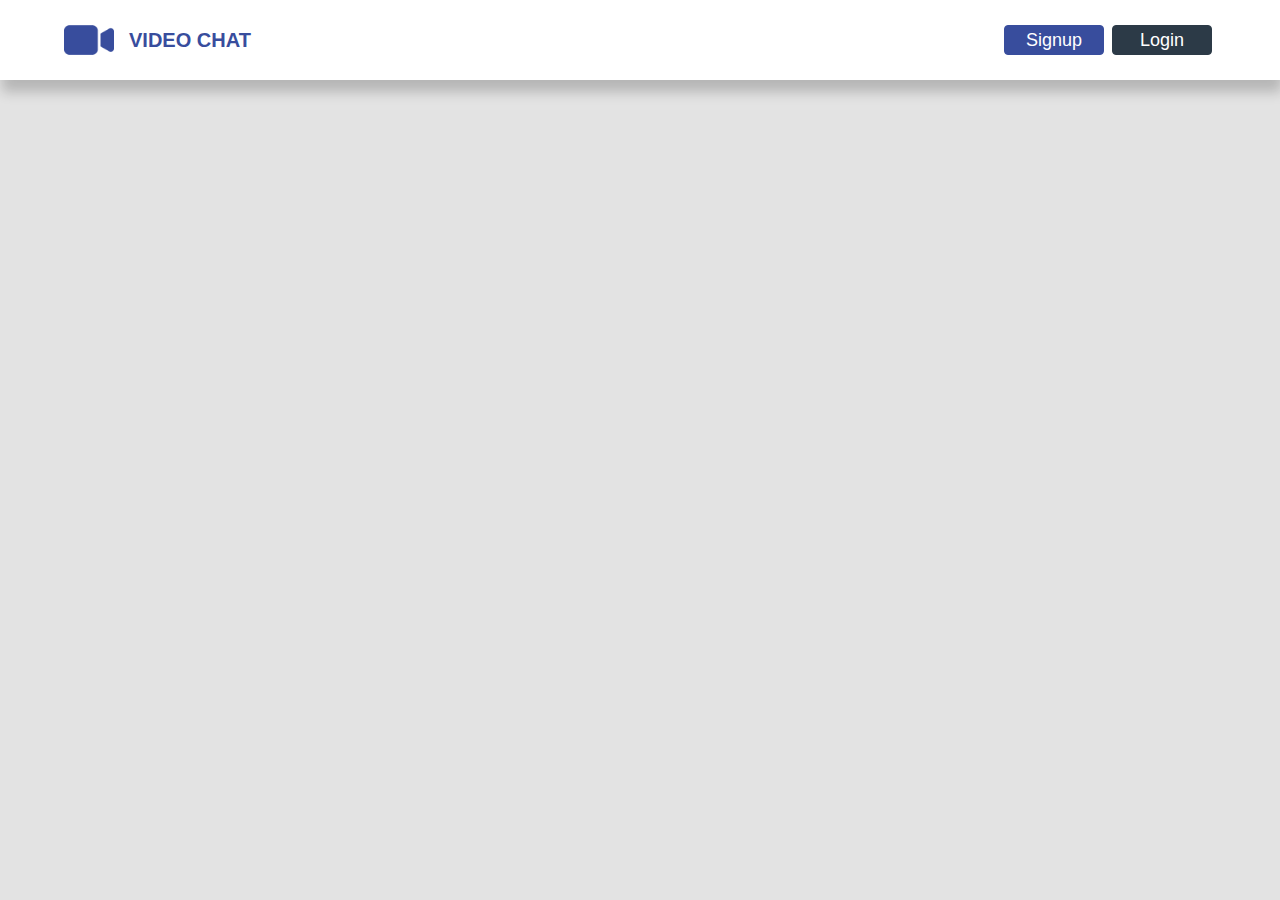
<file: index.html>
<!DOCTYPE html>
<html lang="en">
<head>
    <meta charset="UTF-8">
    <meta http-equiv="X-UA-Compatible" content="IE=edge">
    <meta name="viewport" content="width=device-width, initial-scale=1.0">
    <title>Video Call</title>
    <link rel="stylesheet" href="login.css">
</head>
<body>
    <section>
        <nav>
            <a href="" class="logo">VIDEO CHAT</a>
            <img src="logo.png" alt="logo image" class="logo-img">
            
            <ul>
                <li><input type="button" class="signup" onclick="" value="Signup"></li>
                <li><input type="button" class="login" onclick="" value="Login"></li>

            </ul>
        </nav>
    </section>
    
</body>
</html>
</file>
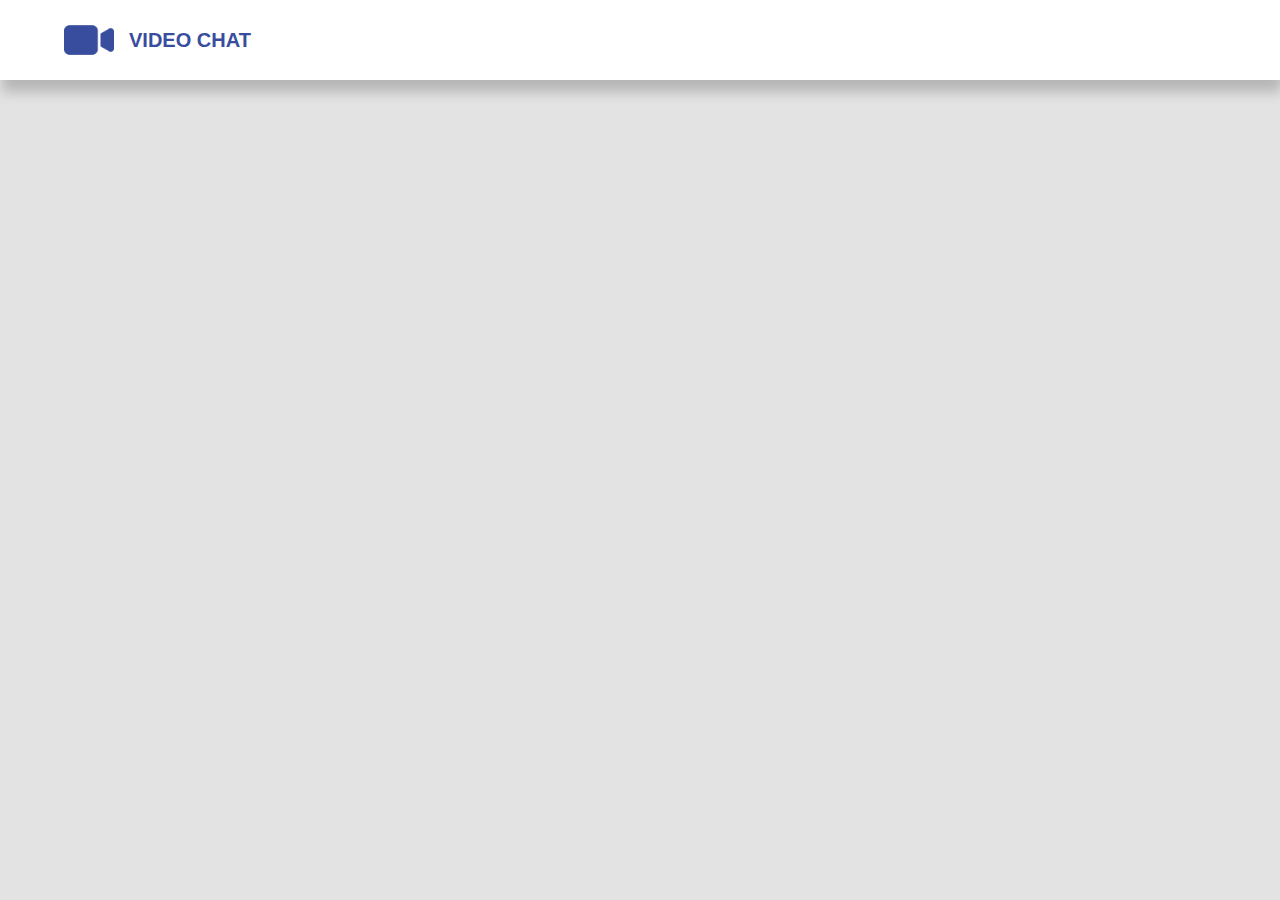
<file: Nav/index.html>
<!DOCTYPE html>
<html lang="en">
<head>
    <meta charset="UTF-8">
    <meta http-equiv="X-UA-Compatible" content="IE=edge">
    <meta name="viewport" content="width=device-width, initial-scale=1.0">
    <title>Video Call</title>
    <link rel="stylesheet" href="login.css">
</head>
<body>
    <section>
        <nav>
            <a href="" class="logo">VIDEO CHAT</a>
            <img src="logo.png" alt="logo image" class="logo-img">
            
            <ul>
              <!--- Write all your code here which belongs to  header--> 

            </ul>
        </nav>
    </section>
    
</body>
</html>
</file>
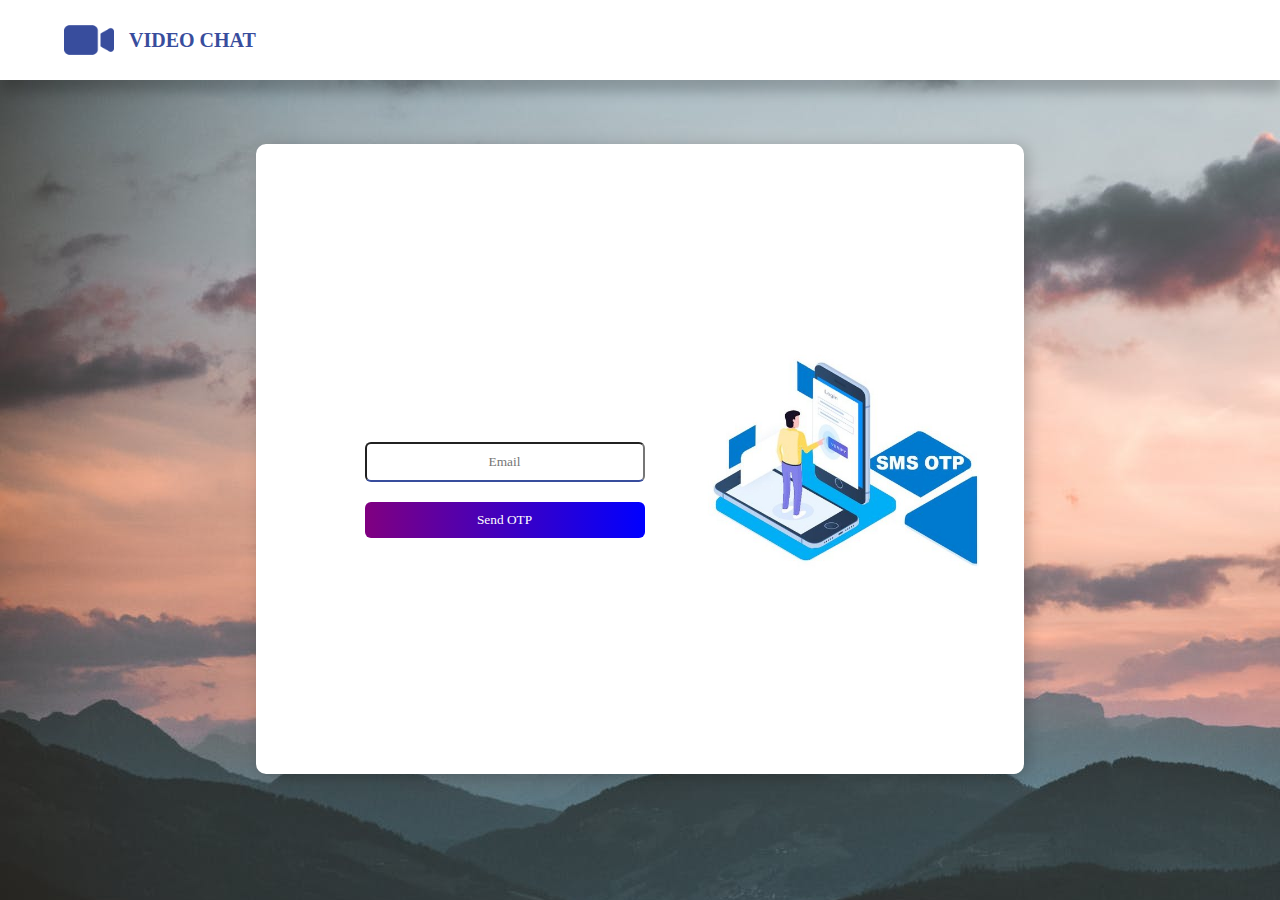
<file: ForgotPage.html>
<html>
    <head>
        <title>video chat</title>
        <link rel="stylesheet" href="styles.css">
    </head>
  <body>
    <section>
      <nav>
          <a href="" class="logo">VIDEO CHAT</a>
          <img src="../logo.png" alt="logo image" class="logo-img">
      </nav>
    </section>
    <div class="login-block">
      <form class="input-group">
        <div class="form-items">
        <input type="text" class="input-field" placeholder="Email" required> 
        <button type="submit" class="submit-btn">Send OTP</button>
        </div>
      </form>
      <img class="login_img" src="../otp-image.jpg" alt="">
    </div>
  </body>
</html>
</file>
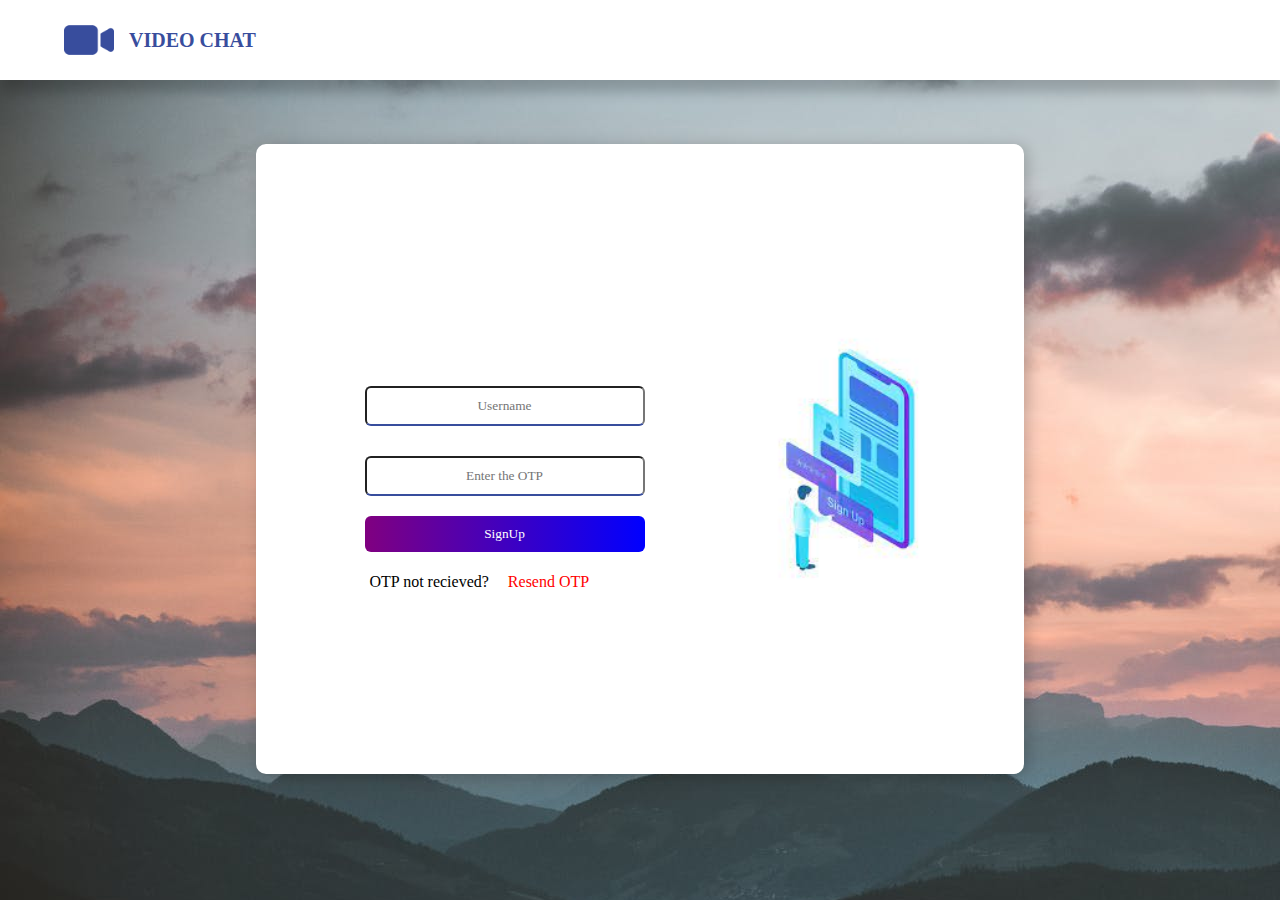
<file: OTP.html>
<html>
    <head>
        <title>video chat</title>
        <link rel="stylesheet" href="styles.css">
    </head>
  <body>
    <section>
      <nav>
          <a href="" class="logo">VIDEO CHAT</a>
          <img src="../logo.png" alt="logo image" class="logo-img">
      </nav>
    </section>
    <div class="login-block">
      <form class="input-group">
        <div class="form-items">
        <input type="text" class="input-field" placeholder="Username" required> 
        <input type="text" class="input-field" placeholder="Enter the OTP" required> 
        <button type="submit" class="submit-btn">SignUp</button>
        <p><span class="x">OTP not recieved?</span><span class="y"> Resend OTP</span></p>
        </div>
      </form>
      <img class="login_img" src="../signup.jfif" alt="">
    </div>
  </body>
</html>
</file>
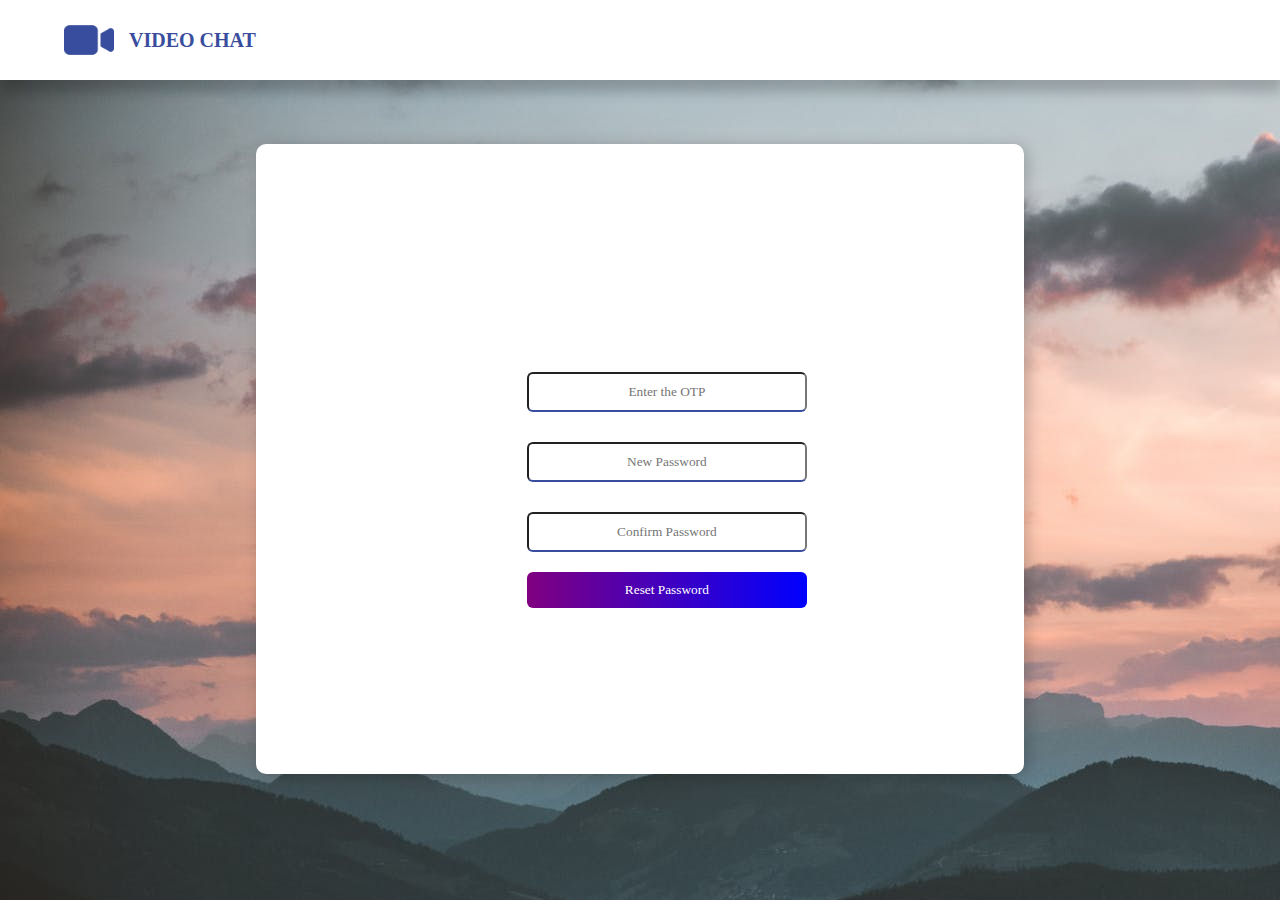
<file: ResetPassword.html>
<html>
    <head>
        <title>video chat</title>
        <link rel="stylesheet" href="styles.css">
    </head>
    <body>
      <section>
        <nav>
            <a href="" class="logo">VIDEO CHAT</a>
            <img src="../logo.png" alt="logo image" class="logo-img">
        </nav>
      </section>
     <div class="login-block">
        <form class="input-group">
          <div class="form-items">
            <input type="text" class="input-field" placeholder="Enter the OTP" required> 
            <input type="password" class="input-field" placeholder="New Password" required> 
            <input type="password" class="input-field" placeholder="Confirm Password" required>  
            <button type="submit" class="submit-btn">Reset Password</button>
          </div>
        </form>
    </div>
  </body>
</html>
</file>
<file: login.css>
body {
  background: #e3e3e3;
  margin: 0px;
  padding: 0px;
}
ul {
  list-style: none;
}

nav {
  display: flex;
  justify-content: space-between;
  align-items: center;
  height: 80px;
  background-color: #fff;
  box-shadow: 2px 12px 12px rgba(0, 0, 0, 0.2);
  padding: 0 5%;
}
nav ul {
  display: flex;
}
nav ul li a {
  margin: 30px;
  font-family: Arial, Helvetica, sans-serif;
  color: black;
  font-size: 16px;
  font-weight: 700;
}
nav ul li a:hover {
  margin: 30px;
  font-family: Arial, Helvetica, sans-serif;
  color: brown;
  font-size: 16px;
  font-weight: 7e300;
}
.logo {
  font-family: "Segoe UI", Tahoma, Geneva, Verdana, sans-serif;
  font-weight: 800;
  font-size: 20px;
  color: #384d9d;
  margin-left: 65px;
}
a {
  text-decoration: none;
}
.logo-img {
  width: 50px;
  height: auto;
  margin: 0px;
  position: absolute;
  float: left;
}
.signup {
  background-color: #384d9d;
  width: 100px;
  height: 30px;
  border-radius: 4px;
  border: 1px solid #384d9d;
  color: #ffff;
  font-family: "Segoe UI", Tahoma, Geneva, Verdana, sans-serif;
  font-size: 18px;
  margin: 4px;
}
.login {
  background-color: #2c3a47;
  width: 100px;
  height: 30px;
  border-radius: 4px;
  border: 1px solid #2c3a47;
  color: #ffff;
  font-family: "Segoe UI", Tahoma, Geneva, Verdana, sans-serif;
  font-size: 18px;
  margin: 4px;
}
.signup:hover {
  background-color: #384d9d;
  width: 100px;
  height: 30px;
  border-radius: 4px;
  border: 1px solid #384d9d;
  color: #ffff;
  font-family: "Segoe UI", Tahoma, Geneva, Verdana, sans-serif;
  font-size: 18px;
  margin: 4px;
  transform: translate(0, 1px);
  box-shadow: 0px 8px 8px rgba(0, 0, 0, 0.2);
}
.login:hover {
  background-color: #2c3a47;
  width: 100px;
  height: 30px;
  border-radius: 4px;
  border: 1px solid #2c3a47;
  color: #ffff;
  font-family: "Segoe UI", Tahoma, Geneva, Verdana, sans-serif;
  font-size: 18px;
  margin: 4px;
  transform: translate(0, 1.5px);
  box-shadow: 0px 8px 8px rgba(0, 0, 0, 0.2);
}
</file>
<file: Nav/login.css>
body {
  background: #e3e3e3;
  margin: 0px;
  padding: 0px;
}
ul {
  list-style: none;
}

nav {
  display: flex;
  justify-content: space-between;
  align-items: center;
  height: 80px;
  background-color: #fff;
  box-shadow: 2px 12px 12px rgba(0, 0, 0, 0.2);
  padding: 0 5%;
}

.logo {
  font-family: "Segoe UI", Tahoma, Geneva, Verdana, sans-serif;
  font-weight: 800;
  font-size: 20px;
  color: #384d9d;
  margin-left: 65px;
}
a {
  text-decoration: none;
}
.logo-img {
  width: 50px;
  height: auto;
  margin: 0px;
  position: absolute;
  float: left;
}
</file>
<file: styles.css>
body {
    background-image: url("../Background.jpeg");
    margin: 0px;
    padding: 0px;
    }
nav {
    display: flex;
    justify-content: space-between;
    align-items: center;
    height: 80px;
    background-color: #fff;
    box-shadow: 2px 12px 12px rgba(0, 0, 0, 0.2);
    padding: 0 5%;
    }
.logo {
    font-family: "Segoe UI", Tahoma, Geneva, Verdana, sans-serif;
    font-weight: 800;
    font-size: 20px;
    color: #384d9d;
    margin-left: 65px;
    font-family: "Segoe Ui";
    }
a {
    text-decoration: none;
  }
.logo-img {
    width: 50px;
    height: auto;
    margin: 0px;
    position: absolute;
    float: left;
  }
.login_img {
    width: 280px;
    height: 280px;
    position: relative;
    float: right;
}
.login-block {
    width: 60%;
    height: 70vh;
    position: relative;
    justify-content: space-evenly;
    align-items: center;
    background-color: rgb(255, 255, 255);
    border-radius: 10px;
    box-shadow: 4px 2px 15px rgba(0, 0, 0, 0.2);
    display: flex;
    margin: 5% auto 20px auto;
  }
  .login-block .input-group {
    padding: 10px;
    font-family: "Segoe Ui";
    position: relative;
    align-items: center;
    margin-left: 7%;
    margin-top: 10%;
    margin-bottom: 50%;
  }
  .form_items {
    float: left;
    position: relative;
    display: inline;
  }

.input-group{
    top:180px;
    position:relative;
    width:280px;
    transition: .5s;
  }
.input-field{
  color:#000000;   
  width:100%;
  padding: 10px 0;
  margin: 5px 0;
  margin-top: 10px;
  margin-bottom: 20px;
  border-radius: 6px;
  border-bottom:2px solid #384d9d;
  outline: none;
  background: transparent;
  text-align: center;
  align-items: center;
  justify-content: center;
  position: relative;
  font-family: "Segoe Ui";
  }
.submit-btn{
  width:100%;
  padding: 10px 36px;
  margin-top: 300px;
  font-family: "Segoe Ui";
  cursor: pointer;
  display: block;
  margin: auto;
  background:linear-gradient(to right,purple,blue);
  border: 0;
  outline: none;
  border-radius: 6px;
  color:#ffffff;
  }
form{
    position: relative;
    align-items:center;
    justify-content: center;
    float:left;
    padding: 10px;
    padding-right: 20px;
    border:0;
    border-radius: 30%;
    margin-top: 350px;
    margin-bottom: 50px;
    font-family: "Segoe Ui";
    
}
.x{
    float:left;
    padding: 4px;
    padding-right: 10px;
    padding-left: 5px;
    margin-top: 1px;
    font-family: "Segoe Ui";
  }
.y{
    float:left;
    padding: 4px;
    padding-right: 5px;
    margin-top: 1px;
    
    margin-left: 5px;
    color:red;
    font-family: "Segoe Ui"; 
  }
</file>
